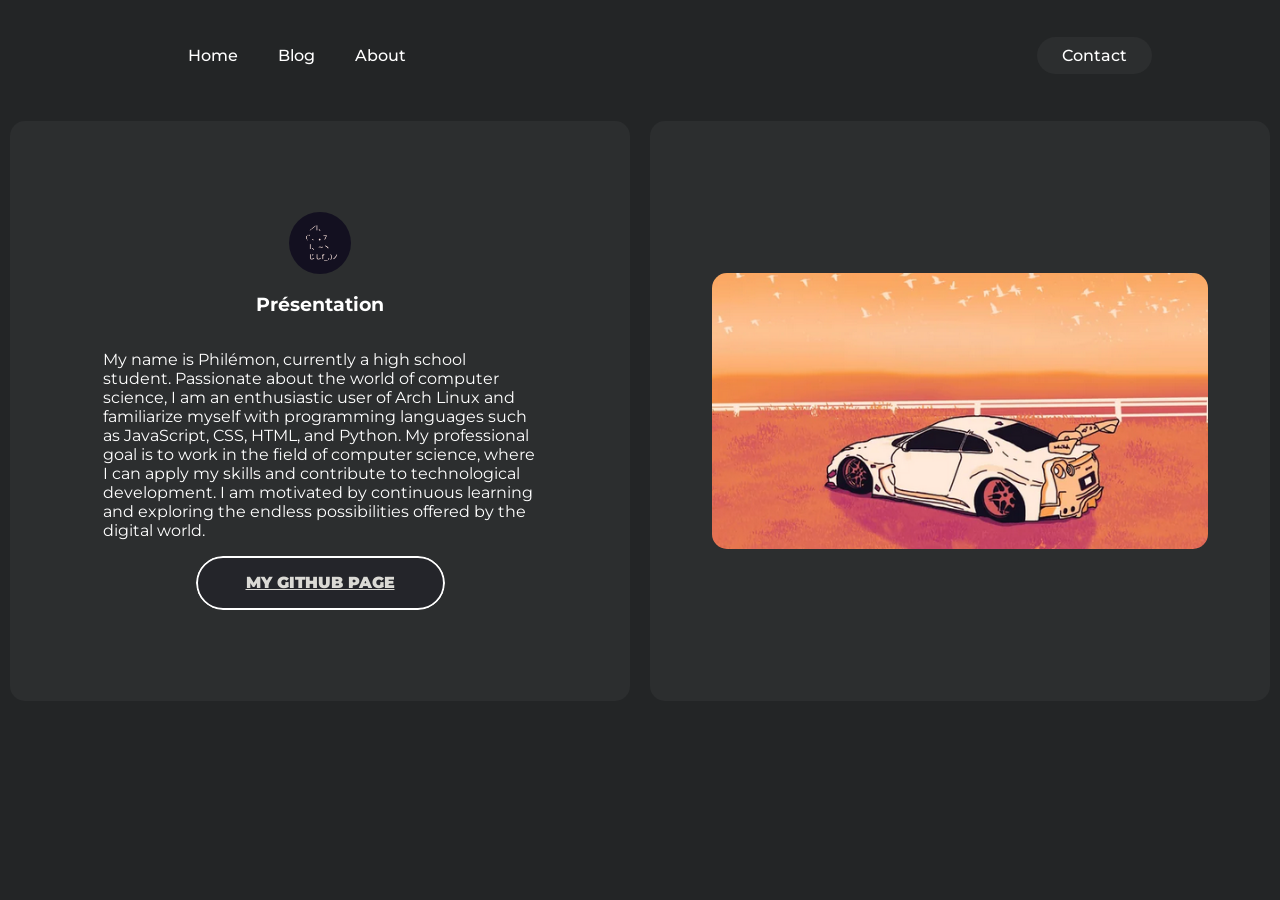
<file: about.html>
<!DOCTYPE html>
<html lang="en">

<head>
    <meta charset="UTF-8">
    <meta name="viewport" content="width=device-width, initial-scale=1.0">
    <title>Porsche</title>
    <link rel="stylesheet" href="about.css">
</head>

<body>
    <header>
        <nav>
            <ul class="nav__links">
                <li><a href="index.html">Home</a></li>
                <li><a href="blog.html">Blog</a></li>
                <li><a href="about.html">About</a></li>
            </ul>
        </nav>
        <a class="cta" href="https://www.youtube.com/watch?v=dQw4w9WgXcQ?autoplay=0" a>Contact</a>
        <p class="menu cta">Menu</p>
    </header>
    <div class="overlay">
        <a class="close">&times;</a>
        <div class="overlay__content">
            <a href="index.html">Home</a>
            <a href="blog.html">Blog</a>
            <a href="about.html">About</a>
            <link rel="icon" type="image/x-icon" href="assets/porschelogo.png">
        </div>
    </div>
    <script type="text/javascript" src="main.js"></script>
    <div class="container">
        <div class="div1">
            <img src="assets/pp.png" alt="">
            <h3>Présentation</h3>
            <p>My name is Philémon, currently a high school student. Passionate about the world of computer
                science, I am an enthusiastic user of Arch Linux and familiarize myself with programming languages such
                as JavaScript, CSS, HTML, and Python. My professional goal is to work in the field of computer science,
                where I can apply my skills and contribute to technological development. I am motivated by continuous
                learning and exploring the endless possibilities offered by the digital world.</p>
            <a class="btn-4" target="_blank" href="https://github.com/philvl1" ><span>My Github Page</span></a>
        </div>
        <div class="div2"><img src="assets/cozyimg.png" alt=""></div>
    </div>
</body>

</html>
</file>
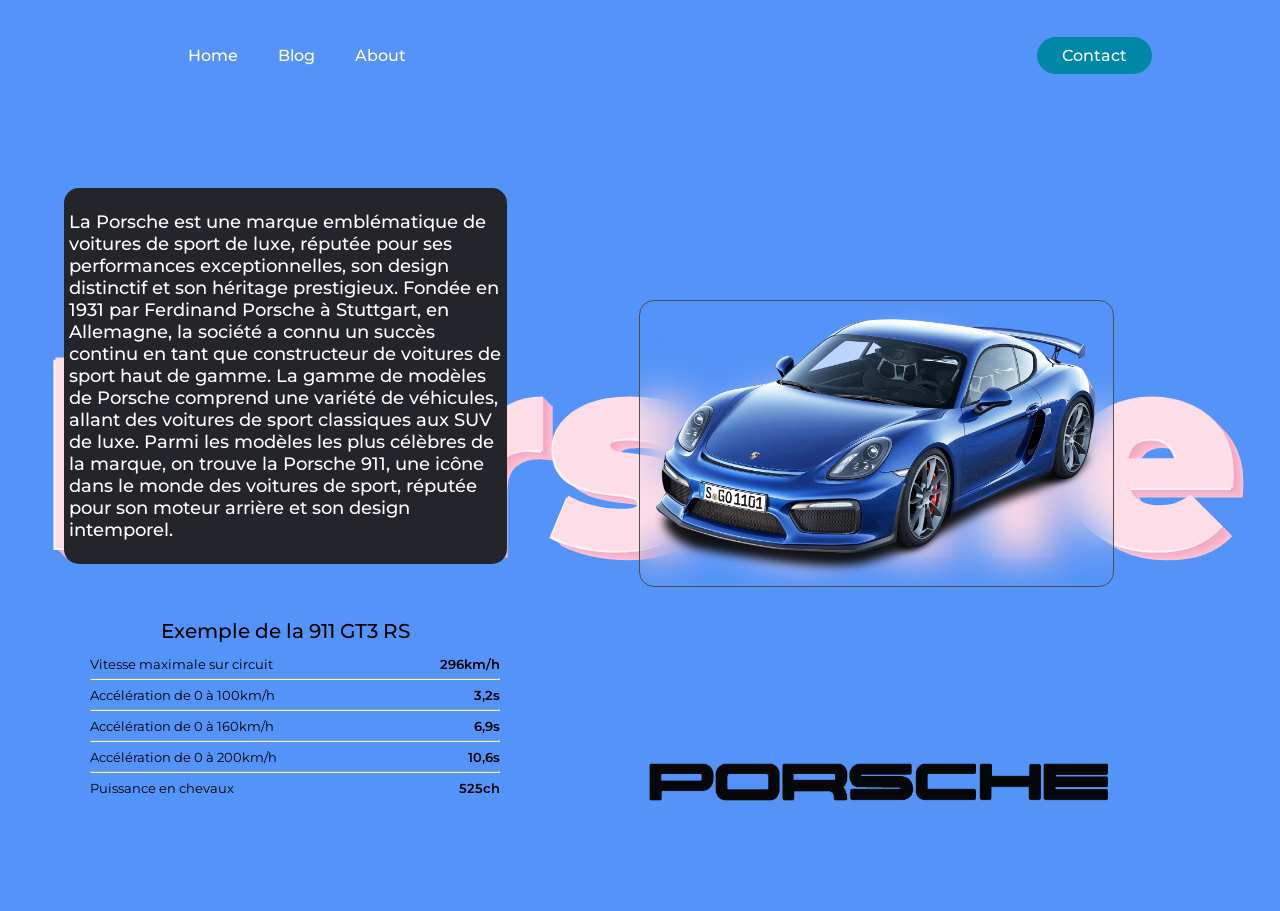
<file: blog.html>
<!DOCTYPE html>
<html lang="en">

<head>
    <meta charset="UTF-8">
    <meta name="viewport" content="width=device-width, initial-scale=1.0">
    <title>Porsche</title>
    <link rel="stylesheet" href="blog.css">
    <link rel="icon" type="image/x-icon" href="assets/porschelogo.png">
</head>

<body>
    <header>
        <nav>
            <ul class="nav__links">
                <li><a href="index.html">Home</a></li>
                <li><a href="blog.html">Blog</a></li>
                <li><a href="about.html">About</a></li>
            </ul>
        </nav>
        <a class="cta" href="https://www.youtube.com/watch?v=dQw4w9WgXcQ?autoplay=0" a>Contact</a>
        <p class="menu cta">Menu</p>
    </header>
    <div class="overlay">
        <a class="close">&times;</a>
        <div class="overlay__content">
            <a href="index.html">Home</a>
            <a href="blog.html">Blog</a>
            <a href="about.html">About</a>
        </div>
    </div>
    <script type="text/javascript" src="main.js"></script>
    <div class="h1container">
        <h1 class="h1title">Porsche</h1>
    </div>
    <div class="firstparent">
        <div class="secondparent">
            <div class="div1">
                <p>La Porsche est une marque emblématique de voitures de sport de luxe, réputée pour ses performances
                    exceptionnelles, son design distinctif et son héritage prestigieux. Fondée en 1931 par Ferdinand
                    Porsche à Stuttgart, en Allemagne, la société a connu un succès continu en tant que constructeur de
                    voitures de sport haut de gamme.
                    La gamme de modèles de Porsche comprend une variété de véhicules, allant des voitures de sport
                    classiques aux SUV de luxe. Parmi les modèles les plus célèbres de la marque, on trouve la Porsche
                    911, une icône dans le monde des voitures de sport, réputée pour son moteur arrière et son design
                    intemporel.</p>
            </div>
            <div class="div2">
                <div class="h1" style="font-weight: 500;">Exemple de la 911 GT3 RS</div>
                <ul>
                    <li>Vitesse maximale sur circuit <span>296km/h</span></li>
                    <hr>
                    <li>Accélération de 0 à 100km/h <span>3,2s</span></li>
                    <hr>
                    <li>Accélération de 0 à 160km/h <span>6,9s</span></li>
                    <hr>
                    <li>Accélération de 0 à 200km/h <span>10,6s</span></li>
                    <hr>
                    <li>Puissance en chevaux <span>525ch</span></li>
                </ul>
            </div>
            <div class="div3">
                <img src="assets/blueporsche.png" alt="">
            </div>
            <div class="div4"><img src="assets/porschelogo1.png"></div>
        </div>
    </div>
</body>

</html>
</file>
<file: about.css>
@import url(https://fonts.googleapis.com/css?family=Lato:100,300,400|Playfair+Display:400,700,400italic|Libre+Baskerville:400,700,400italic|Muli:300,400|Open+Sans:400,300,700|Oswald:400,700|Raleway:400,100,300,700|Montserrat:400,700|Merriweather:400,300,300italic,400italic,700|Bree+Serif|Vollkorn:400italic,400,700|Abril+Fatface|Cardo:400,400italic);

body {
  margin: 0;
  padding: 0;
  background-color: #232526;
  background-size: cover;
}

* {
  font-family: "Montserrat";
}

header {
  display: flex;
  justify-content: space-between;
  align-items: center;
  padding: 30px 10%;
}

.logo {
  cursor: pointer;
  transform: scale(0.05);
}

.nav__links a,
.cta,
.overlay__content a {
  font-family: "Montserrat", sans-serif;
  font-weight: 500;
  color: white;
  text-decoration: none;
}

.cta {
  color: white;
}

.nav__links {
  list-style: none;
  display: flex;
}

.nav__links li {
  padding: 0px 20px;
}

.nav__links li a {
  transition: color 0.3s ease 0s;
}

.nav__links li a:hover {
  color: #2c2e2f;
}

.cta {
  padding: 9px 25px;
  background-color: #2c2e2f;
  border: none;
  border-radius: 50px;
  cursor: pointer;
  transition: background-color 0.3s ease 0s;
}

.cta:hover {
  background-color: rgba(0, 0, 0, 0.8);
}

/* Mobile Nav */

.menu {
  display: none;
}

.overlay {
  height: 100%;
  width: 0;
  position: fixed;
  z-index: 1;
  left: 0;
  top: 0;
  background-color: #24252a;
  overflow-x: hidden;
  transition: width 0.5s ease 0s;
}

.overlay--active {
  width: 100%;
}

.overlay__content {
  display: flex;
  height: 100%;
  flex-direction: column;
  align-items: center;
  justify-content: center;
}

.overlay a {
  padding: 15px;
  font-size: 36px;
  display: block;
  transition: color 0.3s ease 0s;
}

.overlay a:hover,
.overlay a:focus {
  color: #0088a9;
}
.overlay .close {
  position: absolute;
  top: 20px;
  right: 45px;
  font-size: 60px;
  color: #edf0f1;
}

@media screen and (max-height: 450px) {
  .overlay a {
    font-size: 20px;
  }
  .overlay .close {
    font-size: 40px;
    top: 15px;
    right: 35px;
  }

  #text {
    font-size: 0.5em;
  }
}

@media only screen and (max-width: 800px) {
  .nav__links,
  .cta {
    display: none;
  }
  .menu {
    display: initial;
  }

  #text {
    font-size: 0.5em;
  }
}

.hidden {
  opacity: 0;
}

.container {
  width: 100%;
  height: 600px;
  display: flex;
}

.container div {
  margin: 10px;
  width: 50%;
  background: #2c2e2f;
  border-radius: 15px;
  display: flex;
  justify-content: center;
  align-items: center;
  flex-direction: column;
}

.div2 img {
  width: 80%;
  border-radius: 15px;
}

.container div h3 {
  color: white;
}

.container div p {
  max-width: 70%;
  color: white;
}

.div1 img {
  width: 10%;
  border-radius: 50%;
}

@media screen and (max-width: 850px) {
  .container {
    display: flex;
    flex-direction: column;
    justify-content: center;
    align-items: center;
    margin-top: 65px;
  }
  
  .container div {
    width: 80%;
    padding: 10px;
  }

}

.btn-4,
.btn-4 *,
.btn-4 :after,
.btn-4 :before,
.btn-4:after,
.btn-4:before {
  border: 0 solid;
  box-sizing: border-box;
}
.btn-4 {
  -webkit-tap-highlight-color: transparent;
  -webkit-appearance: button;
  background-color: #24252a;
  background-image: none;
  color: #fff;
  cursor: pointer;
  font-family: ui-sans-serif, system-ui, -apple-system, BlinkMacSystemFont,
    Segoe UI, Roboto, Helvetica Neue, Arial, Noto Sans, sans-serif,
    Apple Color Emoji, Segoe UI Emoji, Segoe UI Symbol, Noto Color Emoji;
  font-size: 100%;
  font-weight: 900;
  line-height: 1.5;
  margin: 0;
  -webkit-mask-image: -webkit-radial-gradient(#000, #fff);
  padding: 0;
  text-transform: uppercase;
}
.btn-4:disabled {
  cursor: default;
}
.btn-4:-moz-focusring {
  outline: auto;
}
.btn-4 svg {
  display: block;
  vertical-align: middle;
}
.btn-4 [hidden] {
  display: none;
}
.btn-4 {
  border-radius: 99rem;
  border-width: 2px;
  overflow: hidden;
  padding: 0.8rem 3rem;
  position: relative;
}
.btn-4 span {
  mix-blend-mode: difference;
}
.btn-4:before {
  --tilt: 1.2rem;
  background: #fff;
  -webkit-clip-path: polygon(
    0 0,
    calc(100% - var(--tilt)) 0,
    100% 100%,
    0 100%
  );
  clip-path: polygon(0 0, calc(100% - var(--tilt)) 0, 100% 100%, 0 100%);
  content: "";
  display: block;
  height: 100%;
  left: calc(-100% - var(--tilt));
  position: absolute;
  top: 0;
  transform: translateX(var(--progress, 0));
  transition: transform 0.2s ease;
  width: calc(100% + var(--tilt));
}
.btn-4:hover:before {
  --progress: 100%;
}
</file>
<file: blog.css>
@import url(https://fonts.googleapis.com/css?family=Lato:100,300,400|Playfair+Display:400,700,400italic|Libre+Baskerville:400,700,400italic|Muli:300,400|Open+Sans:400,300,700|Oswald:400,700|Raleway:400,100,300,700|Montserrat:400,700|Merriweather:400,300,300italic,400italic,700|Bree+Serif|Vollkorn:400italic,400,700|Abril+Fatface|Cardo:400,400italic);

body {
  margin: 0;
  padding: 0;
  background-color: rgb(84, 147, 248);
}

* {
  font-family: "Montserrat";
}

header {
  display: flex;
  justify-content: space-between;
  align-items: center;
  padding: 30px 10%;
}

.logo {
  cursor: pointer;
  transform: scale(0.05);
}

.nav__links a,
.cta,
.overlay__content a {
  font-family: "Montserrat", sans-serif;
  font-weight: 500;
  color: white;
  text-decoration: none;
}

.cta {
  color: white;
}

.nav__links {
  list-style: none;
  display: flex;
}

.nav__links li {
  padding: 0px 20px;
}

.nav__links li a {
  transition: color 0.3s ease 0s;
}

.nav__links li a:hover {
  color: #0088a9;
}

.cta {
  padding: 9px 25px;
  background-color: rgba(0, 136, 169, 1);
  border: none;
  border-radius: 50px;
  cursor: pointer;
  transition: background-color 0.3s ease 0s;
}

.cta:hover {
  background-color: rgba(0, 136, 169, 0.8);
}

/* Mobile Nav */

.menu {
  display: none;
}

.overlay {
  height: 100%;
  width: 0;
  position: fixed;
  z-index: 1;
  left: 0;
  top: 0;
  background-color: #24252a;
  overflow-x: hidden;
  transition: width 0.5s ease 0s;
}

.overlay--active {
  width: 100%;
}

.overlay__content {
  display: flex;
  height: 100%;
  flex-direction: column;
  align-items: center;
  justify-content: center;
}

.overlay a {
  padding: 15px;
  font-size: 36px;
  display: block;
  transition: color 0.3s ease 0s;
}

.overlay a:hover,
.overlay a:focus {
  color: #0088a9;
}
.overlay .close {
  position: absolute;
  top: 20px;
  right: 45px;
  font-size: 60px;
  color: #edf0f1;
}

@media screen and (max-height: 450px) {
  .overlay a {
    font-size: 20px;
  }
  .overlay .close {
    font-size: 40px;
    top: 15px;
    right: 35px;
  }

  #text {
    font-size: 0.5em;
  }
}

@media only screen and (max-width: 800px) {
  .nav__links,
  .cta {
    display: none;
  }
  .menu {
    display: initial;
  }

  #text {
    font-size: 0.5em;
  }
}

.hidden {
  opacity: 0;
}

*,
*:after,
*:before {
  box-sizing: border-box;
}

.h1container {
  position: absolute;
  top: 0;
  left: 0;
  right: 0;
  bottom: 0;
  display: flex;
  align-items: center;
  justify-content: center;
  z-index: -1;
}
.h1title {
  color: #fcdde8;
  font-size: calc(1em + 20vw);
  font-weight: 900;
  text-shadow: -0.0075em 0.0075em 0 #fef2f6, 0.005em 0.005em 0 #f6a5c1,
    0.01em 0.01em 0 #f7aac4, 0.015em 0.015em #f7aec7, 0.02em 0.02em 0 #f8b3ca,
    0.025em 0.025em 0 #f8b7cd, 0.03em 0.03em 0 #f8bcd0,
    0.035em 0.035em 0 #f9c0d3;
}

.firstparent {
  display: flex;
  justify-content: center;
  align-items: center;
  height: 800px;
}

.secondparent {
  display: grid;
  width: 90%;
  grid-template-columns: repeat(5, 1fr);
  grid-template-rows: repeat(5, 1fr);
  grid-column-gap: 30px;
  grid-row-gap: 30px;
  font-size: 20px;
}

.secondparent span {
  font-weight: 600;
  float: right;
}

.secondparent ul {
  list-style-type: none;
  width: 50ch;
  font-size: 13px;
  margin-left: -20px;
}

@media screen and (max-width: 850px) {
  .secondparent {
    display: flex;
    flex-direction: column;
  }

  .div1 p {
    font-size: 13px !important;
  }
}

.div1 {
  grid-area: 1 / 1 / 4 / 3;
  display: flex;
  justify-content: center;
  align-items: center;
  font-weight: 500;
  background-color: #24252a;
  color: white;
  border-radius: 15px;
  padding: 5px;
}

.div1 p {
  font-size: 20px;
}

.div2 {
  grid-area: 4 / 1 / 6 / 3;
  display: flex;
  justify-content: center;
  align-items: center;
  flex-direction: column;
}

.div3 {
  grid-area: 1 / 3 / 5 / 6;
  display: flex;
  justify-content: center;
  align-items: center;
}

.div3 img {
  width: 70%;
  backdrop-filter: blur(20px);
  border-radius: 15px;
  border: 1px solid rgb(78, 78, 78);
}

.div4 {
  grid-area: 5 / 3 / 6 / 6;
  display: flex;
  justify-content: center;
  align-items: center;
}

.div4 img {
  width: 70%;
}

.div1 p {
  font-size: 18px;
  width: 50ch;
}
</file>
